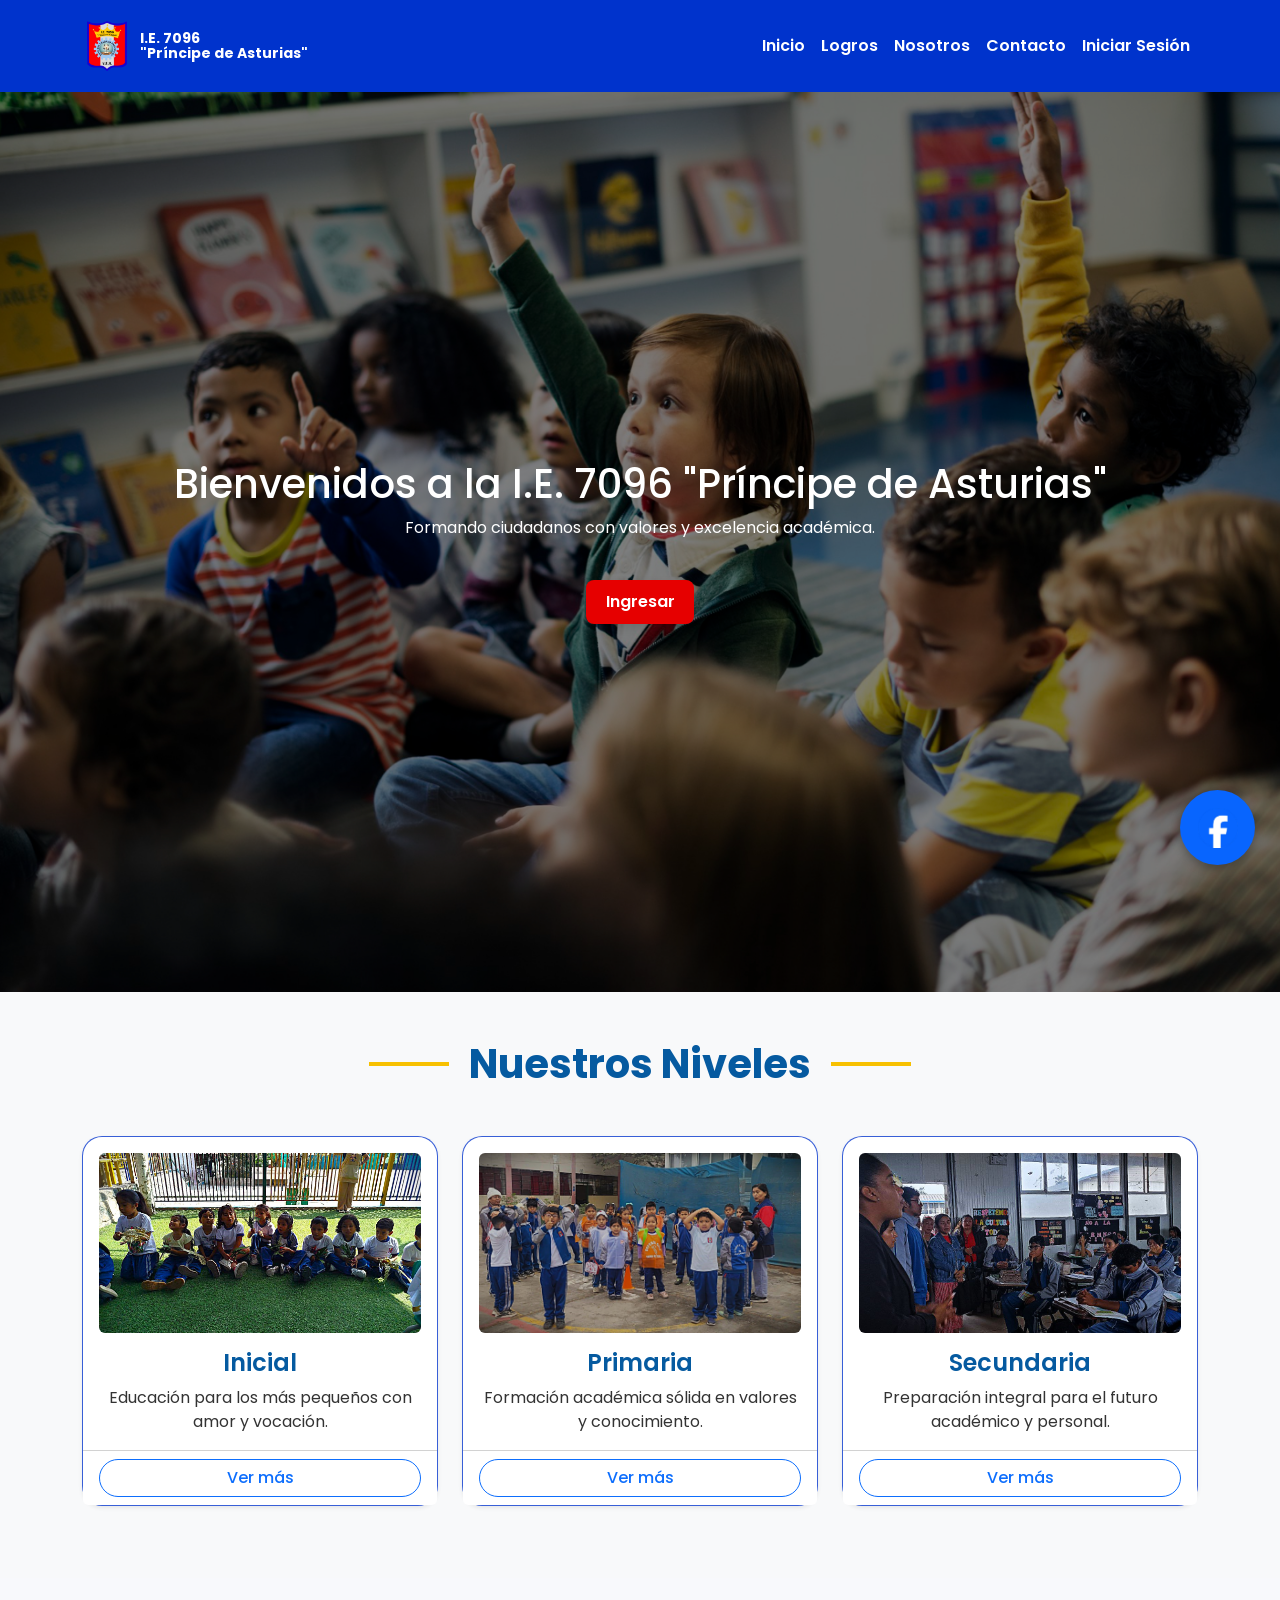
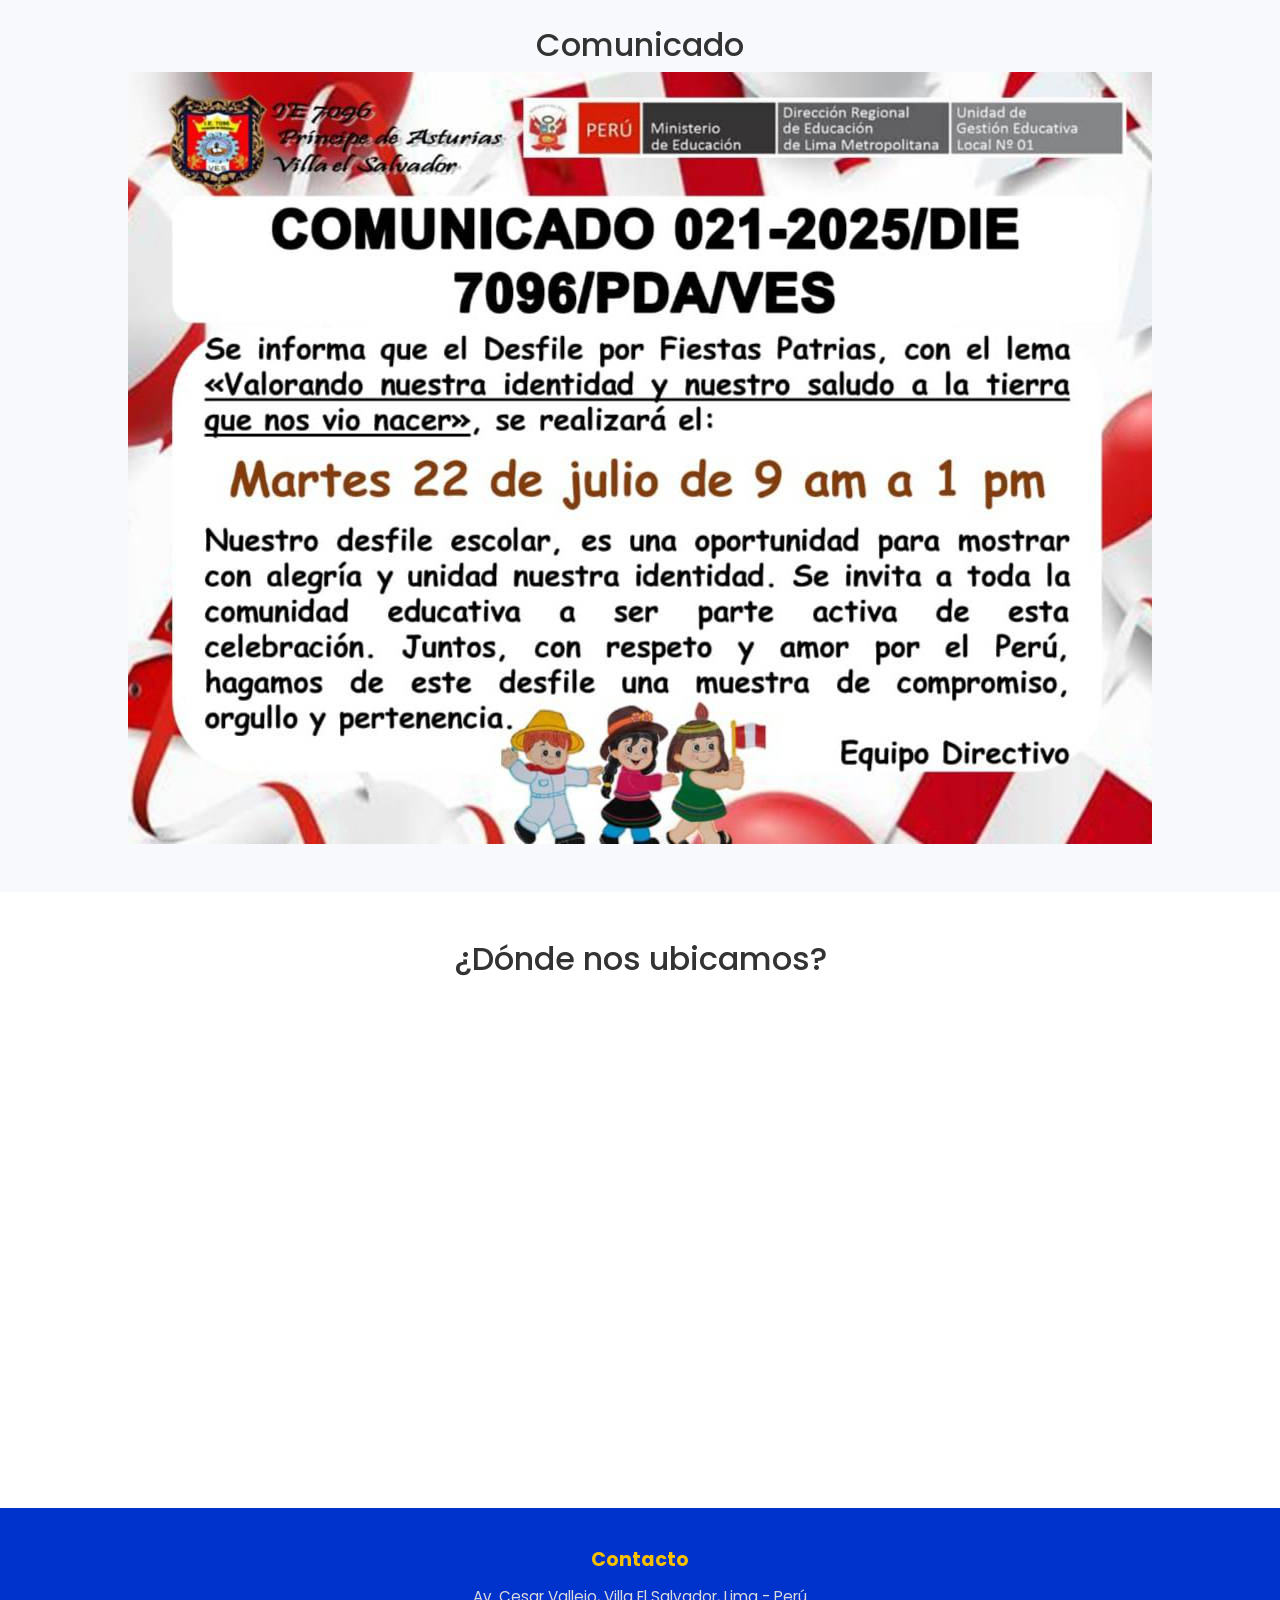
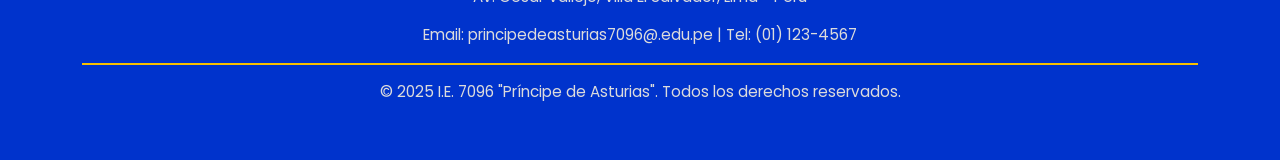
<file: index.html>
<!DOCTYPE html>
<html lang="en">
<head>
    <meta charset="UTF-8">
    <meta name="viewport" content="width=device-width, initial-scale=1.0">
    <title>P.D.A. 7096</title>
    <link rel="icon" href="recursos/logo.png" type="image/png">
    <link href="https://cdn.jsdelivr.net/npm/bootstrap@5.3.7/dist/css/bootstrap.min.css" rel="stylesheet" integrity="sha384-LN+7fdVzj6u52u30Kp6M/trliBMCMKTyK833zpbD+pXdCLuTusPj697FH4R/5mcr" crossorigin="anonymous">
    <link rel="stylesheet" href="css/style.css">
    <link rel="stylesheet" href="https://cdn.jsdelivr.net/npm/bootstrap-icons@1.10.5/font/bootstrap-icons.css">
    <link href="https://fonts.googleapis.com/css2?family=Poppins:wght@400;600&display=swap" rel="stylesheet">
    

</head>
<body>
    <nav class="navbar navbar-expand-lg navbar-custom">
            <div class="container">
                <!-- Logo -->
                <a class="navbar-brand d-flex align-items-center" href="#">
                <img src="recursos/logo.png" alt="Logo I.E. 7096" width="50" height="50" class="me-2">
                <span class="fw-bold">I.E. 7096<br>"Príncipe de Asturias"</span>
                </a>

                <!-- Botón responsive -->
                <button class="navbar-toggler" type="button" data-bs-toggle="collapse" data-bs-target="#menu">
                <span class="navbar-toggler-icon"></span>
                </button>

                <!-- Enlaces -->
                <div class="collapse navbar-collapse" id="menu">
                    <ul class="navbar-nav ms-auto mb-2 mb-lg-0">
                        <li class="nav-item"><a class="nav-link active" href="#">Inicio</a></li>
                        <li class="nav-item"><a class="nav-link" href="logros.html">Logros</a></li>
                        <li class="nav-item"><a class="nav-link" href="acerca.html">Nosotros</a></li>
                        <li class="nav-item"><a class="nav-link" href="contacto.html">Contacto</a></li>
                        <li class="nav-item"><a class="nav-link" href="login.html">Iniciar Sesión</a></li>
                    </ul>
                </div>
            </div>
    </nav>
    <section class="welcome-section-bg">
        <div class="container">
            <div class="welcome-container text-center py-5">
                <h1 class="welcome-title">Bienvenidos a la I.E. 7096 "Príncipe de Asturias"</h1>
                <p class="welcome-description">Formando ciudadanos con valores y excelencia académica.</p>
                <a href="login.html" class="btn btn-login mt-4">Ingresar</a>
            </div>
        </div>
    </section>
   <section class="niveles-section py-5 bg-light">
        <div class="container">
            <h2 class="text-center mb-5 niveles-title">Nuestros Niveles</h2>
            <div class="row justify-content-center">

            <!-- Nivel Inicial -->
            <div class="col-md-4 mb-4">
                <div class="card h-100 text-center shadow-sm">
                    <div class="card-body">
                        <img src="recursos/inicial.jpg" class="img-fluid rounded mb-3 nivel-img" alt="Nivel Inicial">
                        <h3 class="card-title">Inicial</h3>
                        <p class="card-text">Educación para los más pequeños con amor y vocación.</p>
                        </div>
                        <div class="card-footer bg-white">
                        <a href="niveles/inicial.html" class="btn btn-outline-primary">Ver más</a>
                    </div>
                </div>
            </div>

            <!-- Nivel Primaria -->
            <div class="col-md-4 mb-4">
                <div class="card h-100 text-center shadow-sm">
                    <div class="card-body">
                        <img src="recursos/primaria.jpg" class="img-fluid rounded mb-3 nivel-img" alt="Nivel Primaria">
                        <h3 class="card-title">Primaria</h3>
                        <p class="card-text">Formación académica sólida en valores y conocimiento.</p>
                        </div>
                        <div class="card-footer bg-white">
                        <a href="niveles/primaria.html" class="btn btn-outline-primary">Ver más</a>
                    </div>
                </div>
            </div>

            <!-- Nivel Secundaria -->
            <div class="col-md-4 mb-4">
                <div class="card h-100 text-center shadow-sm">
                    <div class="card-body">
                        <img src="recursos/secundaria.jpg" class="img-fluid rounded mb-3 nivel-img" alt="Nivel Secundaria">
                        <h3 class="card-title">Secundaria</h3>
                        <p class="card-text">Preparación integral para el futuro académico y personal.</p>
                        </div>
                        <div class="card-footer bg-white">
                        <a href="niveles/secundaria.html" class="btn btn-outline-primary">Ver más</a>
                    </div>
                </div>
            </div>

        </div>
    </section>



    <section class="comunicado-section py-5">
        <div class="container text-center">
            <h2 class="comunicado-title md-4">Comunicado</h2>
            <div class="comunicado-box mx-auto">
                <img src="recursos/comunicado.jpg" alt="comunicado importante" class="img-fluid comunicado-img">
            </div>
        </div>
    </section>

    
    <section class="ubicacion-section py-5 bg-white">
        <div class="container">
            <h2 class="text-center mb-4">¿Dónde nos ubicamos?</h2>
            <div class="map-responsive">
            <iframe 
                src="https://www.google.com/maps/embed?pb=!1m18!1m12!1m3!1d813.648394588876!2d-76.94938013161885!3d-12.21985337843781!2m3!1f0!2f0!3f0!3m2!1i1024!2i768!4f13.1!3m3!1m2!1s0x9105bbd915dbb57f%3A0x4731af04e907c093!2sInstituci%C3%B3n%20Educativa%207096%20Pr%C3%ADncipe%20de%20Asturias!5e1!3m2!1ses-419!2spe!4v1755727448982!5m2!1ses-419!2spe" 
                width="100%" 
                height="450" 
                style="border:0;" 
                allowfullscreen="" 
                loading="lazy" 
                referrerpolicy="no-referrer-when-downgrade">
            </iframe>
            </div>
        </div>
    </section>
    <footer class="footer-custom text-center">
        <div class="container">
            <h5>Contacto</h5>
            <p>Av. Cesar Vallejo, Villa El Salvador, Lima - Perú</p>
            <p>Email: principedeasturias7096@.edu.pe | Tel: (01) 123-4567</p>
            <div class="footer-divider"></div>
            <p>&copy; 2025 I.E. 7096 "Príncipe de Asturias". Todos los derechos reservados.</p>
        </div>
    </footer>

    <!-- Botón flotante de Facebook -->
    <a href="https://www.facebook.com/share/1CKkhkNBtL/" class="facebook-float" target="_blank" aria-label="Facebook">
        <img src="recursos/facebook1.png" alt="Facebook" />
    </a>
    <script src="https://cdn.jsdelivr.net/npm/bootstrap@5.3.7/dist/js/bootstrap.bundle.min.js" integrity="sha384-H4uW0QoR5m2jXqPq5l4P0xTz8u7j6Uf2h5w3v1c6g57L6X1Z1g58V4E5m2p1W9" crossorigin="anonymous"></script>
</body>
</html>
</file>
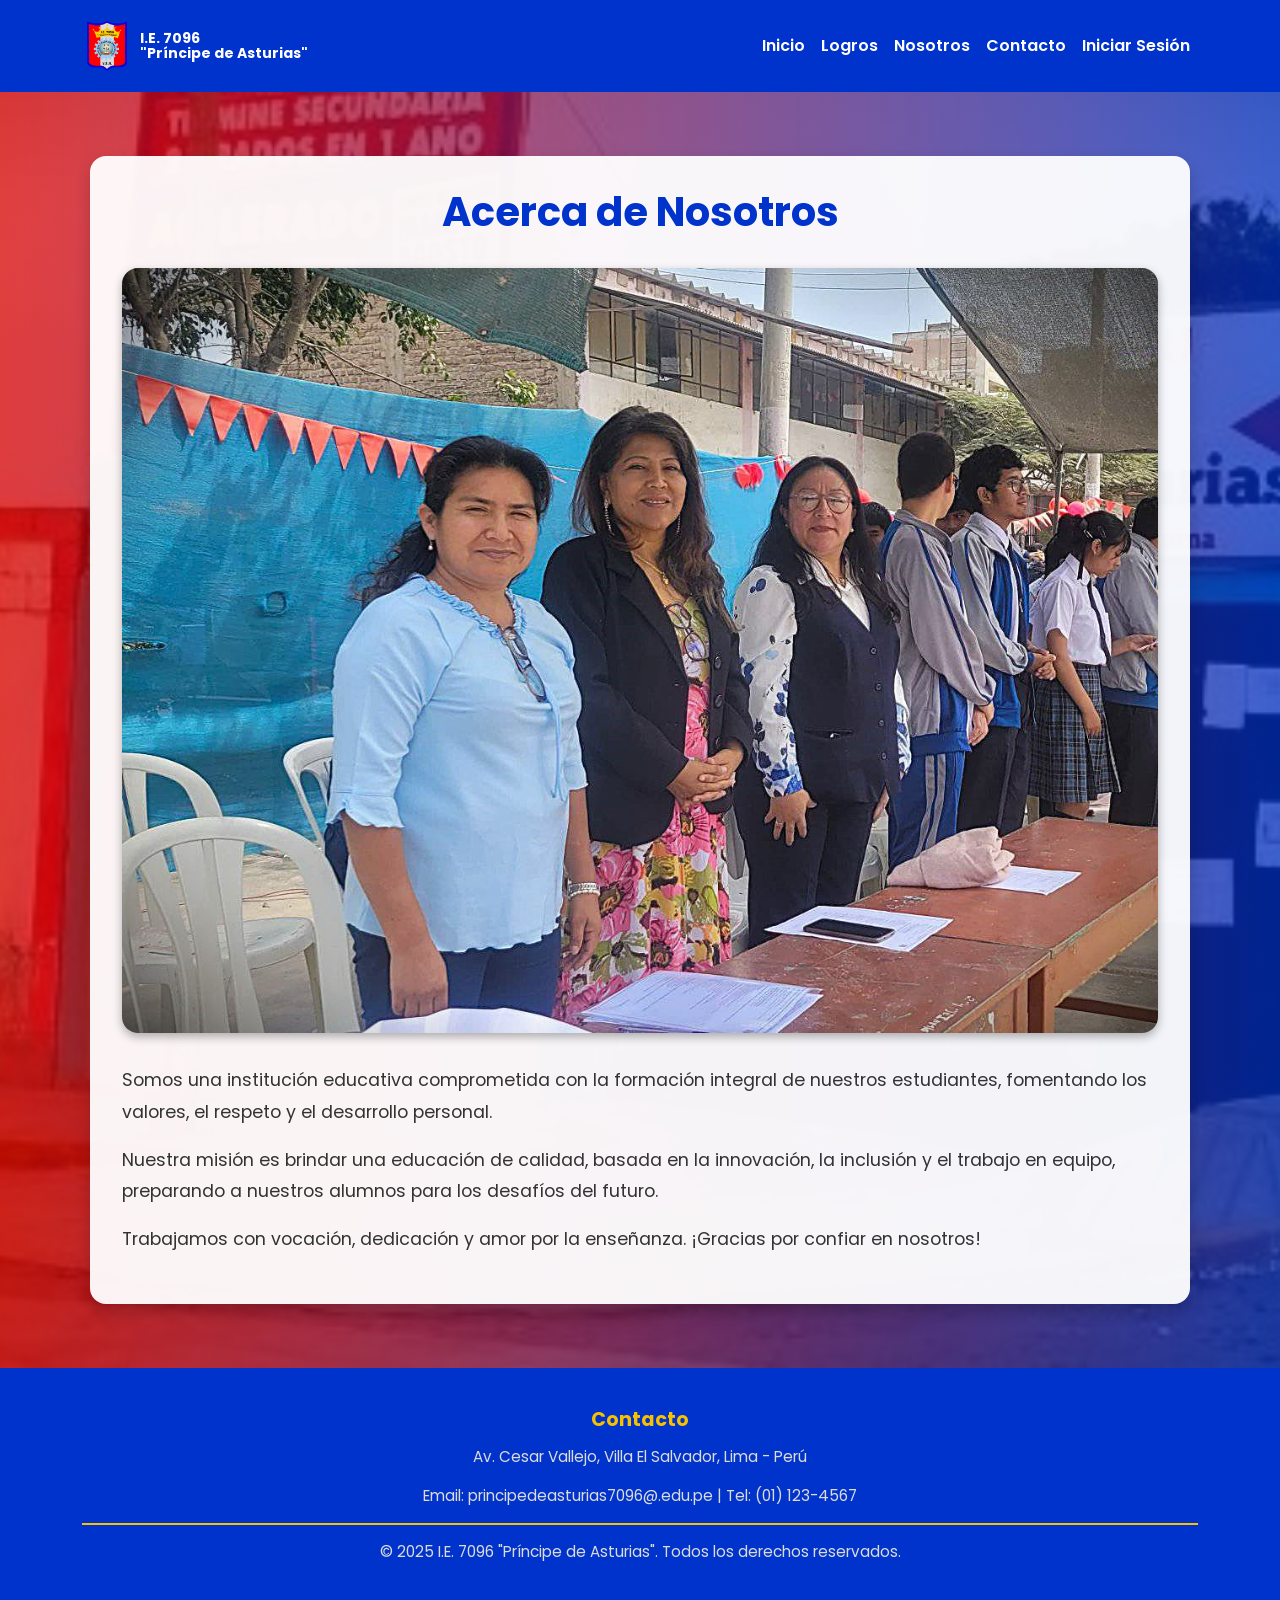
<file: acerca.html>
<!DOCTYPE html>
<html lang="en">
<head>
    <meta charset="UTF-8">
    <meta name="viewport" content="width=device-width, initial-scale=1.0">
    <title>Acerca De Nosotros</title>
    <link rel="icon" href="recursos/logo.png" type="image/png">
    <link href="https://cdn.jsdelivr.net/npm/bootstrap@5.3.7/dist/css/bootstrap.min.css" rel="stylesheet" integrity="sha384-LN+7fdVzj6u52u30Kp6M/trliBMCMKTyK833zpbD+pXdCLuTusPj697FH4R/5mcr" crossorigin="anonymous">
    <link rel="stylesheet" href="css/style.css">
    <link rel="stylesheet" href="css/acerca.css">
</head>
<body>

    <nav class="navbar navbar-expand-lg navbar-custom">
        <div class="container">
            <!-- Logo -->
            <a class="navbar-brand d-flex align-items-center" href="#">
            <img src="recursos/logo.png" alt="Logo I.E. 7096" width="50" height="50" class="me-2">
            <span class="fw-bold">I.E. 7096<br>"Príncipe de Asturias"</span>
            </a>

            <!-- Botón responsive -->
            <button class="navbar-toggler" type="button" data-bs-toggle="collapse" data-bs-target="#menu">
            <span class="navbar-toggler-icon"></span>
            </button>

            <!-- Enlaces -->
            <div class="collapse navbar-collapse" id="menu">
                <ul class="navbar-nav ms-auto mb-2 mb-lg-0">
                    <li class="nav-item"><a class="nav-link active" href="index.html">Inicio</a></li>
                    <li class="nav-item"><a class="nav-link" href="logros.html">Logros</a></li>
                    <li class="nav-item"><a class="nav-link" href="acerca.html">Nosotros</a></li>
                    <li class="nav-item"><a class="nav-link" href="contacto.html">Contacto</a></li>
                    <li class="nav-item"><a class="nav-link" href="login.html">Iniciar Sesión</a></li>
                </ul>
            </div>
        </div>
    </nav>


    <!-- Sección Acerca de Nosotros -->
    <section class="about-section">
        <div class="about-container">
            <h2 class="about-title">Acerca de Nosotros</h2>
            <div class="about-content">
                <img src="recursos/nosotros.jpg" alt="Nuestro equipo" class="about-image">
                <div class="about-text">
                    <p>Somos una institución educativa comprometida con la formación integral de nuestros estudiantes, fomentando los valores, el respeto y el desarrollo personal.</p>
                    <p>Nuestra misión es brindar una educación de calidad, basada en la innovación, la inclusión y el trabajo en equipo, preparando a nuestros alumnos para los desafíos del futuro.</p>
                    <p>Trabajamos con vocación, dedicación y amor por la enseñanza. ¡Gracias por confiar en nosotros!</p>
                </div>
            </div>
        </div>
    </section>
    <footer class="footer-custom text-center">
        <div class="container">
            <h5>Contacto</h5>
            <p>Av. Cesar Vallejo, Villa El Salvador, Lima - Perú</p>
            <p>Email: principedeasturias7096@.edu.pe | Tel: (01) 123-4567</p>
            <div class="footer-divider"></div>
            <p>&copy; 2025 I.E. 7096 "Príncipe de Asturias". Todos los derechos reservados.</p>
        </div>
    </footer>
</body>
</html>
</file>
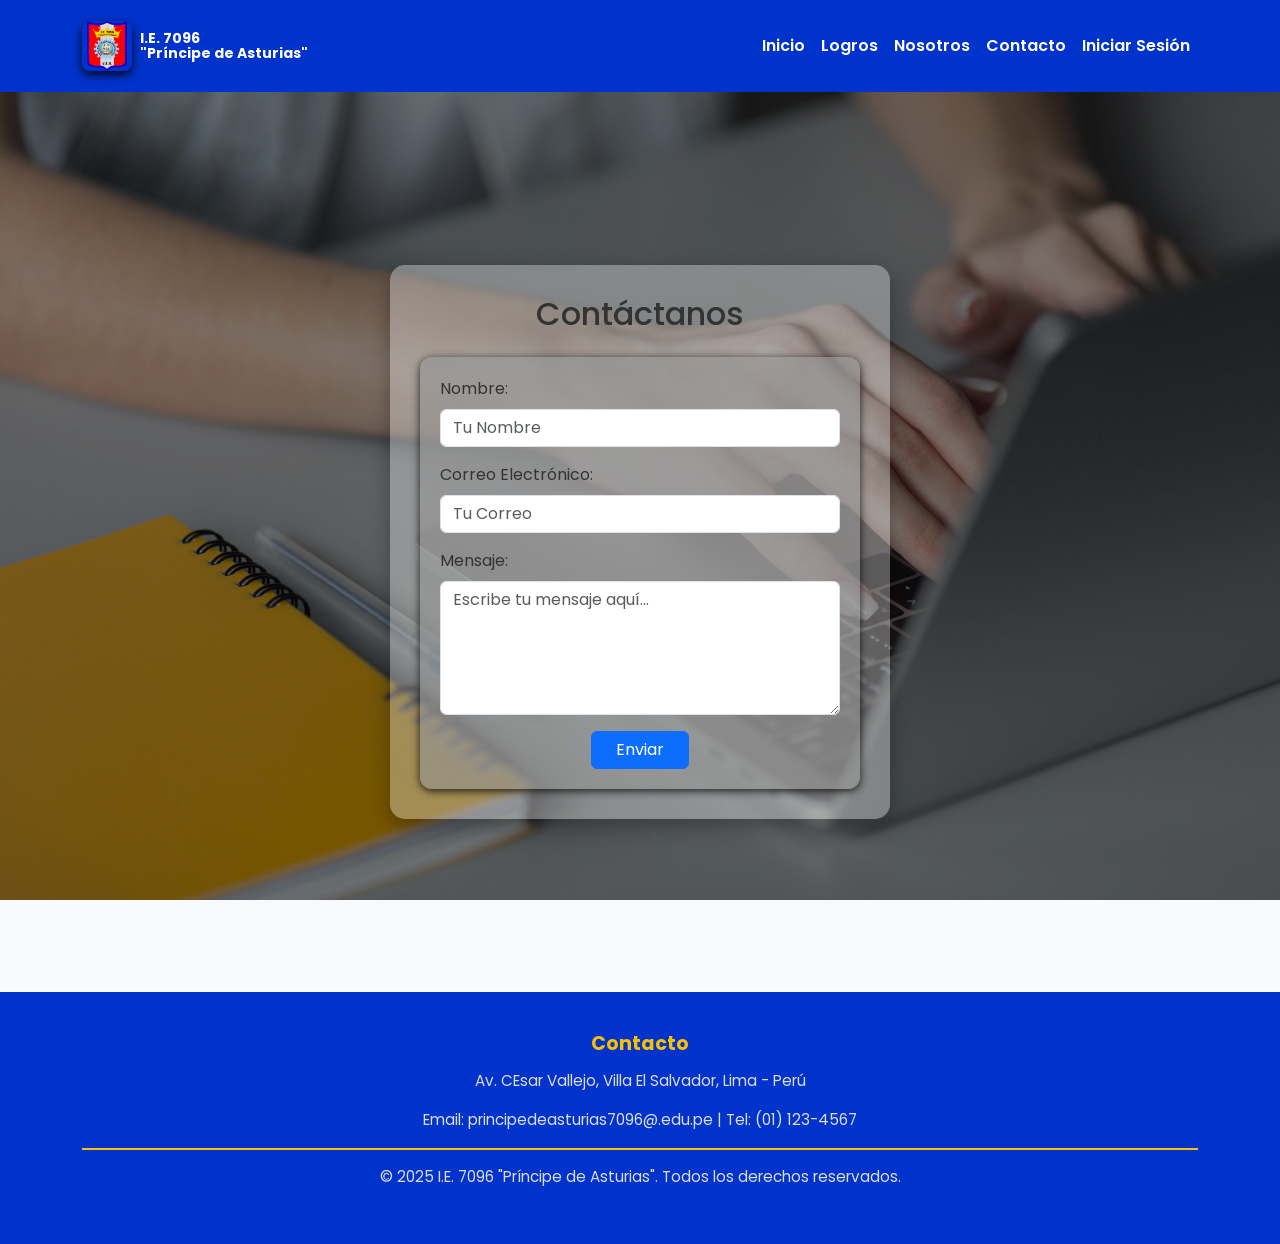
<file: contacto.html>
<!DOCTYPE html>
<html lang="es">
<head>
    <meta charset="UTF-8">
    <meta name="viewport" content="width=device-width, initial-scale=1.0">
    <title>Contacto</title>
    <link rel="icon" href="recursos/logo.png" type="image/png">
    <link href="https://cdn.jsdelivr.net/npm/bootstrap@5.3.7/dist/css/bootstrap.min.css" rel="stylesheet">
    <link rel="stylesheet" href="css/style.css"> <!-- Asegúrate que este archivo tenga tus estilos de navbar -->
    <link rel="stylesheet" href="css/contacto.css"> <!-- Estilos específicos de esta página -->
</head>
<body>

    <!-- NAVBAR -->
    <nav class="navbar navbar-expand-lg navbar-custom">
        <div class="container">
            <!-- Logo -->
            <a class="navbar-brand d-flex align-items-center" href="#">
                <img src="recursos/logo.png" alt="Logo I.E. 7096" width="50" height="50" class="me-2">
                <span class="fw-bold text-white">I.E. 7096<br>"Príncipe de Asturias"</span>
            </a>

            <!-- Botón responsive -->
            <button class="navbar-toggler" type="button" data-bs-toggle="collapse" data-bs-target="#menu">
                <span class="navbar-toggler-icon"></span>
            </button>

            <!-- Enlaces -->
            <div class="collapse navbar-collapse" id="menu">
                <ul class="navbar-nav ms-auto mb-2 mb-lg-0">
                    <li class="nav-item"><a class="nav-link text-white" href="index.html">Inicio</a></li>
                    <li class="nav-item"><a class="nav-link text-white" href="logros.html">Logros</a></li>
                    <li class="nav-item"><a class="nav-link text-white" href="acerca.html">Nosotros</a></li>
                    <li class="nav-item"><a class="nav-link text-white active" href="contacto.html">Contacto</a></li>
                    <li class="nav-item"><a class="nav-link text-white" href="login.html">Iniciar Sesión</a></li>
                </ul>
            </div>
        </div>
    </nav>

    <!-- FORMULARIO DE CONTACTO -->

  <!-- Fondo con imagen -->
    <div class="background-image"></div>

    <!-- Formulario centrado encima -->
    <div class="form-overlay">
        <div class="form-container">
        <h2 class="text-center mb-4">Contáctanos</h2>
        <form>
            <div class="mb-3">
            <label for="name" class="form-label">Nombre:</label>
            <input type="text" id="name" name="name" class="form-control" placeholder="Tu Nombre" required>
            </div>
            <div class="mb-3">
            <label for="email" class="form-label">Correo Electrónico:</label>
            <input type="email" id="email" name="email" class="form-control" placeholder="Tu Correo" required>
            </div>
            <div class="mb-3">
            <label for="message" class="form-label">Mensaje:</label>
            <textarea id="message" name="message" class="form-control" rows="5" placeholder="Escribe tu mensaje aquí..." required></textarea>
            </div>
            <div class="text-center">
            <button type="submit" class="btn btn-primary px-4">Enviar</button>
            </div>
        </form>
        </div>
    </div>
    <footer class="footer-custom text-center">
        <div class="container">
            <h5>Contacto</h5>
            <p>Av. CEsar Vallejo, Villa El Salvador, Lima - Perú</p>
            <p>Email: principedeasturias7096@.edu.pe | Tel: (01) 123-4567</p>
            <div class="footer-divider"></div>
            <p>&copy; 2025 I.E. 7096 "Príncipe de Asturias". Todos los derechos reservados.</p>
        </div>
    </footer>





    <!-- BOOTSTRAP JS -->
    <script src="https://cdn.jsdelivr.net/npm/bootstrap@5.3.7/dist/js/bootstrap.bundle.min.js"></script>
</body>
</html>
</file>
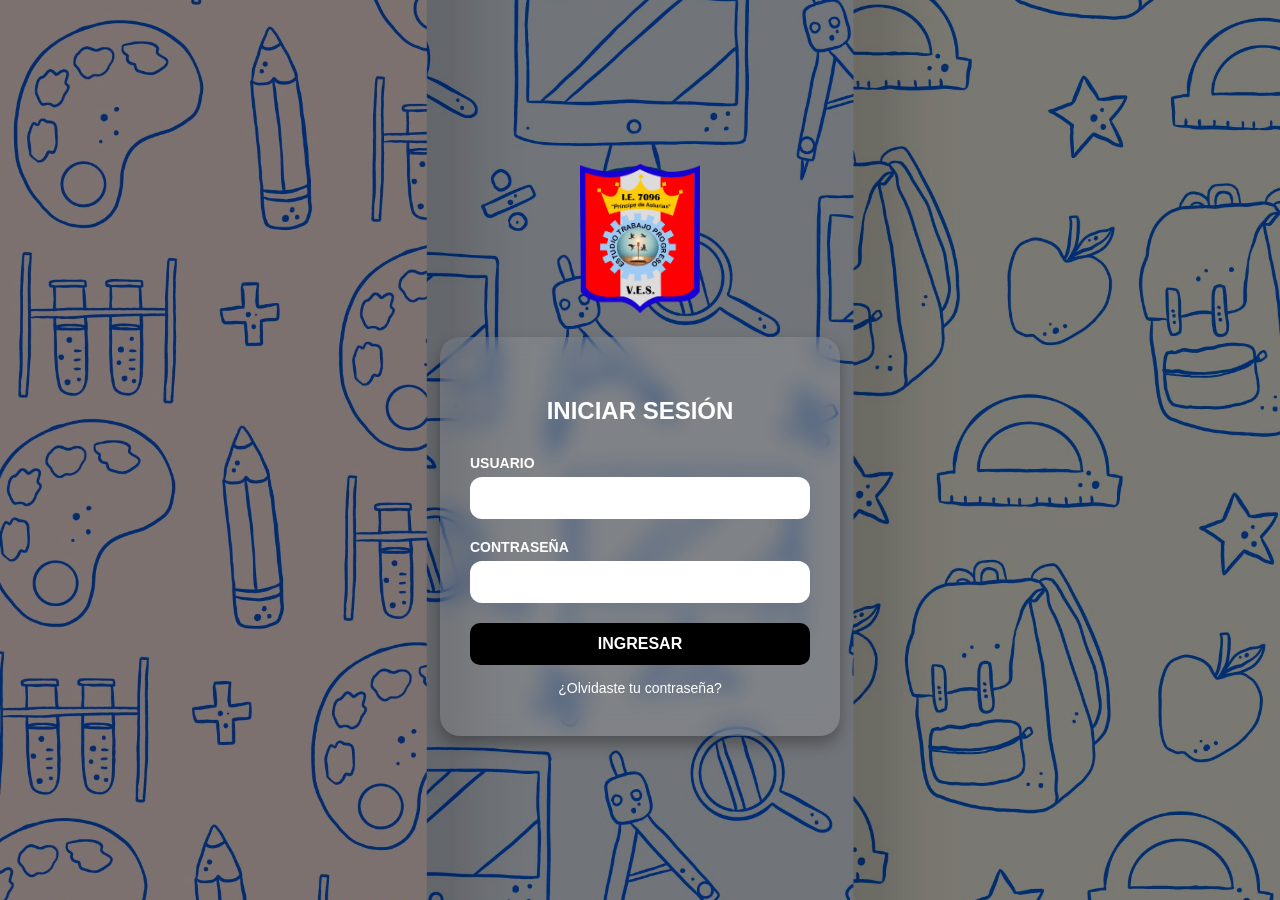
<file: login.html>
<!DOCTYPE html>
<html lang="es">
<head>
  <meta charset="UTF-8" />
  <title>Iniciar Sesión</title>
  <style>
    /* Fondo con imagen */
    body {
      margin: 0;
      padding: 0;
      font-family: Arial, sans-serif;
      background: url("recursos/0035.jpg") no-repeat center center fixed;
      background-size: cover;
    }

    /* Fondo oscuro semitransparente para mejorar lectura */
    .container {
      display: flex;
      flex-direction: column;
      align-items: center;
      justify-content: center;
      min-height: 100vh;
      background-color: rgba(0, 0, 0, 0.5); /* Oscurece el fondo ligeramente */
    }

    /* Logo */
    .logo img {
      width: 120px;
      margin-bottom: 20px;
    }

    /* Caja del login semitransparente */
    .login-box {
      background: rgba(255, 255, 255, 0.1); /* Blanco muy tenue */
      backdrop-filter: blur(10px); /* Efecto glass */
      padding: 40px 30px;
      border-radius: 20px;
      box-shadow: 0 8px 16px rgba(0, 0, 0, 0.3);
      width: 100%;
      max-width: 400px;
      box-sizing: border-box;
      text-align: center;
    }

    .login-box h2 {
      margin-bottom: 30px;
      color: #ffffff;
      font-size: 24px;
      font-weight: bold;
    }

    .input-group {
      margin-bottom: 20px;
      text-align: left;
    }

    .input-group label {
      display: block;
      font-weight: bold;
      margin-bottom: 6px;
      color: white;
      font-size: 14px;
    }

    .input-group input {
      width: 100%;
      padding: 12px 15px;
      border: none;
      border-radius: 12px;
      background-color: white;
      font-size: 16px;
      box-sizing: border-box;
      outline: none;
      transition: box-shadow 0.3s ease;
    }

    .input-group input:focus {
      box-shadow: 0 0 0 3px rgba(255, 255, 255, 0.4);
    }

    .btn_login {
      width: 100%;
      padding: 12px;
      background-color: black;
      color: white;
      border: none;
      border-radius: 10px;
      font-size: 16px;
      cursor: pointer;
      transition: background-color 0.3s ease;
      font-weight: bold;
    }

    .btn_login:hover {
      background-color: #333;
    }

    .forgot-password {
      display: block;
      margin-top: 15px;
      color: white;
      text-decoration: none;
      font-size: 14px;
      transition: color 0.3s ease;
    }

    .forgot-password:hover {
      color: #ddd;
    }
  </style>
</head>
<body>
  <div class="container">
    <div class="logo">
      <img src="recursos/logo.png" alt="logo" />
    </div>
    <div class="login-box">
      <h2>INICIAR SESIÓN</h2>
      <form>
        <div class="input-group">
          <label for="username">USUARIO</label>
          <input type="text" id="username" name="username" placeholder="" />
        </div>
        <div class="input-group">
          <label for="password">CONTRASEÑA</label>
          <input type="password" name="password" id="password" placeholder="" />
        </div>
        <button type="submit" class="btn_login">INGRESAR</button>
      </form>
      <a href="#" class="forgot-password">¿Olvidaste tu contraseña?</a>
    </div>
  </div>
</body>
</html>
</file>
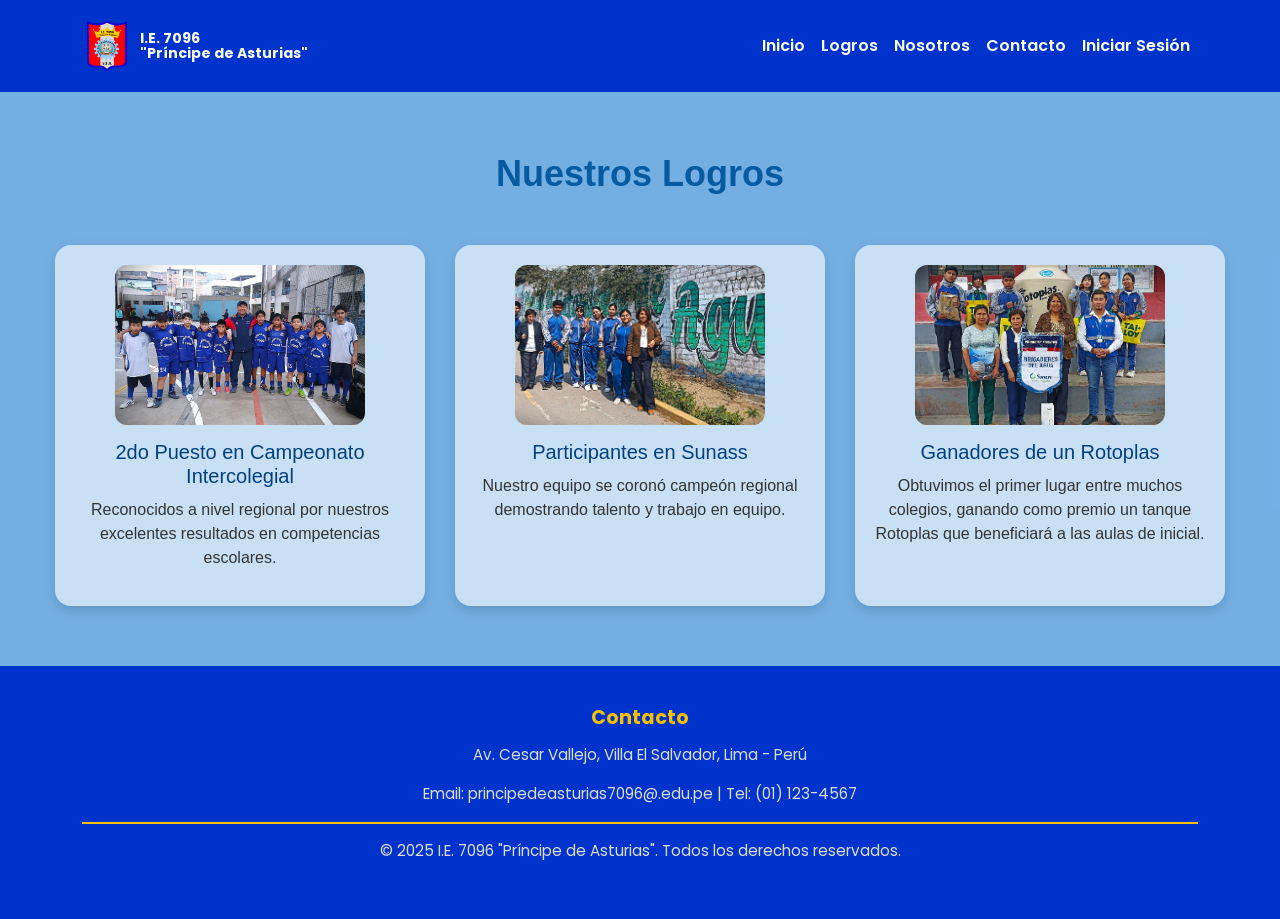
<file: logros.html>
<!DOCTYPE html>
<html lang="en">
<head>
    <meta charset="UTF-8">
    <meta name="viewport" content="width=device-width, initial-scale=1.0">
    <title>logros</title>
    <link rel="stylesheet" href="recursos/logo.png">
    <link href="https://cdn.jsdelivr.net/npm/bootstrap@5.3.7/dist/css/bootstrap.min.css" rel="stylesheet" integrity="sha384-LN+7fdVzj6u52u30Kp6M/trliBMCMKTyK833zpbD+pXdCLuTusPj697FH4R/5mcr" crossorigin="anonymous">
    <link rel="stylesheet" href="css/style.css">
    <link rel="stylesheet" href="css/logros.css">
</head>
<body>
    <nav class="navbar navbar-expand-lg navbar-custom">
        <div class="container">
            <!-- Logo -->
            <a class="navbar-brand d-flex align-items-center" href="#">
            <img src="recursos/logo.png" alt="Logo I.E. 7096" width="50" height="50" class="me-2">
            <span class="fw-bold">I.E. 7096<br>"Príncipe de Asturias"</span>
            </a>

            <!-- Botón responsive -->
            <button class="navbar-toggler" type="button" data-bs-toggle="collapse" data-bs-target="#menu">
            <span class="navbar-toggler-icon"></span>
            </button>

            <!-- Enlaces -->
            <div class="collapse navbar-collapse" id="menu">
                <ul class="navbar-nav ms-auto mb-2 mb-lg-0">
                    <li class="nav-item"><a class="nav-link active" href="index.html">Inicio</a></li>
                    <li class="nav-item"><a class="nav-link" href="logros.html">Logros</a></li>
                    <li class="nav-item"><a class="nav-link" href="acerca.html">Nosotros</a></li>
                    <li class="nav-item"><a class="nav-link" href="contacto.html">Contacto</a></li>
                    <li class="nav-item"><a class="nav-link" href="login.html">Iniciar Sesión</a></li>
                </ul>
            </div>
        </div>
    </nav>
    
    <section class="achievements-section">
    <div class="achievements-container">
        <h2 class="achievements-title">Nuestros Logros</h2>
        <div class="achievements-grid">
            <div class="achievement-card">
                <img src="recursos/2226.jpg" alt="Logro académico">
                <h3>2do Puesto en Campeonato Intercolegial</h3>
                <p>Reconocidos a nivel regional por nuestros excelentes resultados en competencias escolares.</p>
            </div>
            <div class="achievement-card">
                <img src="recursos/2225.jpg" alt="Logro deportivo">
                <h3>Participantes en Sunass</h3>
                <p>Nuestro equipo se coronó campeón regional demostrando talento y trabajo en equipo.</p>
            </div>
            <div class="achievement-card">
                <img src="recursos/2224.jpg" alt="Logro cultural">
                <h3>Ganadores de un Rotoplas</h3>
                <p>Obtuvimos el primer lugar entre muchos colegios, ganando como premio un tanque Rotoplas que beneficiará a las aulas de inicial.</p>
            </div>
        </div>
    </div>
</section>
    <footer class="footer-custom text-center">
        <div class="container">
            <h5>Contacto</h5>
            <p>Av. Cesar Vallejo, Villa El Salvador, Lima - Perú</p>
            <p>Email: principedeasturias7096@.edu.pe | Tel: (01) 123-4567</p>
            <div class="footer-divider"></div>
            <p>&copy; 2025 I.E. 7096 "Príncipe de Asturias". Todos los derechos reservados.</p>
        </div>
    </footer>
</body>
</html>
</file>
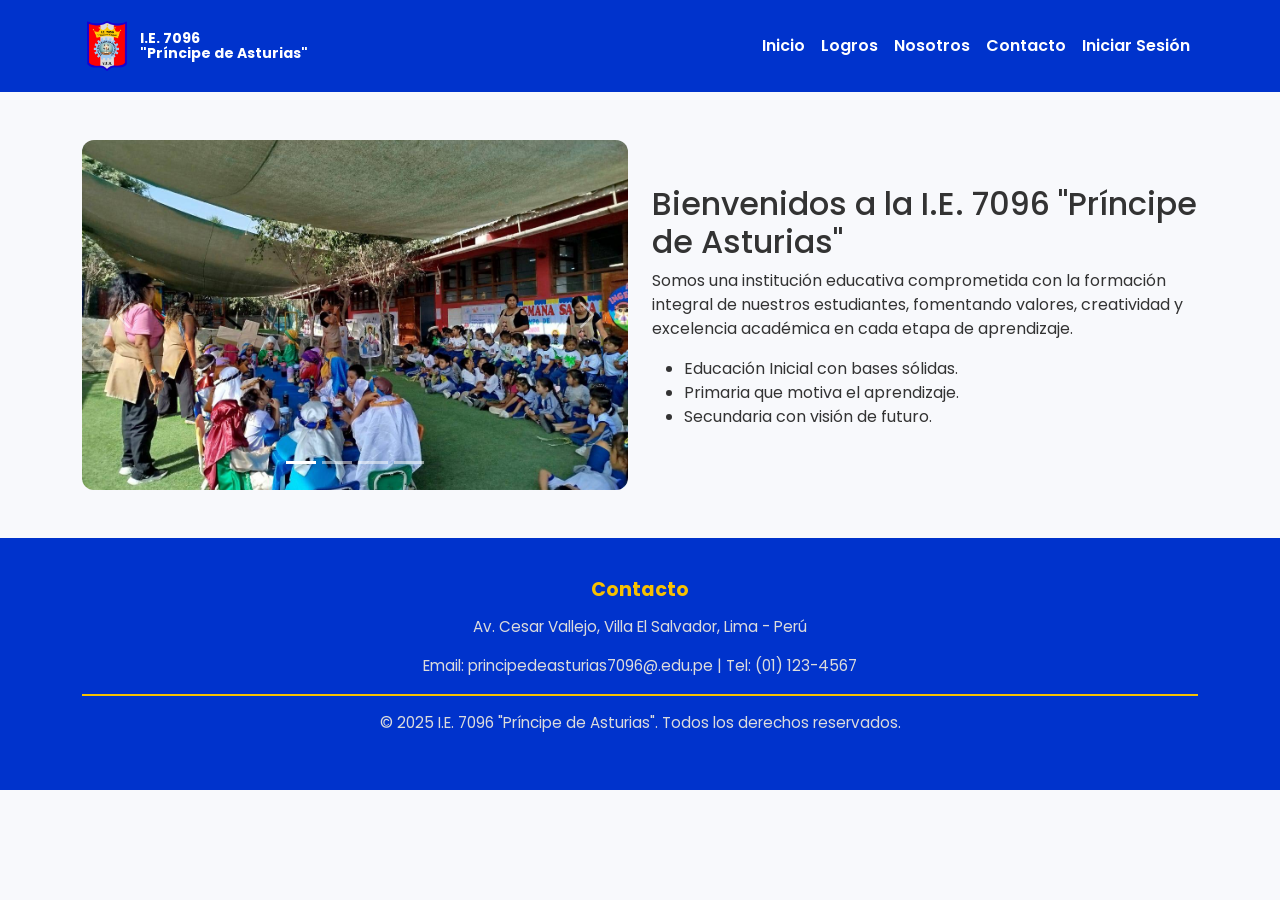
<file: niveles/inicial.html>
<!DOCTYPE html>
<html lang="en">
<head>
    <meta charset="UTF-8">
    <meta name="viewport" content="width=device-width, initial-scale=1.0">
    <title>Inicial</title>
    <link rel="icon" href="../recursos/logo.png" type="image/png">
    <link href="https://cdn.jsdelivr.net/npm/bootstrap@5.3.7/dist/css/bootstrap.min.css" rel="stylesheet" integrity="sha384-LN+7fdVzj6u52u30Kp6M/trliBMCMKTyK833zpbD+pXdCLuTusPj697FH4R/5mcr" crossorigin="anonymous">
    <link rel="stylesheet" href="../css/style.css">
    <link rel="stylesheet" href="../css/niveles.css">
    <link rel="stylesheet" href="../recursos/logo.png">
</head>
<body>
     <nav class="navbar navbar-expand-lg navbar-custom">
        <div class="container">
            <!-- Logo -->
            <a class="navbar-brand d-flex align-items-center" href="#">
            <img src="../recursos/logo.png" alt="Logo I.E. 7096" width="50" height="50" class="me-2">
            <span class="fw-bold">I.E. 7096<br>"Príncipe de Asturias"</span>
            </a>

            <!-- Botón responsive -->
            <button class="navbar-toggler" type="button" data-bs-toggle="collapse" data-bs-target="#menu">
            <span class="navbar-toggler-icon"></span>
            </button>

            <!-- Enlaces -->
            <div class="collapse navbar-collapse" id="menu">
                <ul class="navbar-nav ms-auto mb-2 mb-lg-0">
                    <li class="nav-item"><a class="nav-link active" href="../index.html">Inicio</a></li>
                    <li class="nav-item"><a class="nav-link" href="../logros.html">Logros</a></li>
                    <li class="nav-item"><a class="nav-link" href="../acerca.html">Nosotros</a></li>
                    <li class="nav-item"><a class="nav-link" href="../contacto.html">Contacto</a></li>
                    <li class="nav-item"><a class="nav-link" href="../login.html">Iniciar Sesión</a></li>
                </ul>
            </div>
        </div>
    </nav>
    <section class="container my-5">
        <div class="row align-items-center">
            
            <!-- Carrusel a la izquierda -->
            <div class="col-md-6">
            <div id="carouselExample" class="carousel slide" data-bs-ride="carousel" data-bs-interval="3000">

                <!-- Indicadores -->
                <div class="carousel-indicators">
                <button type="button" data-bs-target="#carouselExample" data-bs-slide-to="0" class="active"></button>
                <button type="button" data-bs-target="#carouselExample" data-bs-slide-to="1"></button>
                <button type="button" data-bs-target="#carouselExample" data-bs-slide-to="2"></button>
                <button type="button" data-bs-target="#carouselExample" data-bs-slide-to="3"></button>
                </div>

                <!-- Slides -->
                <div class="carousel-inner">
                <div class="carousel-item active">
                    <img src="../recursos/0020.jpg" class="d-block w-100 carousel-img" alt="Imagen 1">
                </div>
                <div class="carousel-item">
                    <img src="../recursos/0021.jpg" class="d-block w-100 carousel-img" alt="Imagen 2">
                </div>
                <div class="carousel-item">
                    <img src="../recursos/0022.jpg" class="d-block w-100 carousel-img" alt="Imagen 3">
                </div>
                <div class="carousel-item">
                    <img src="../recursos/inicial.jpg" class="d-block w-100 carousel-img" alt="Imagen 4">
                </div>
                </div>

                <!-- Controles -->
                <button class="carousel-control-prev" type="button" data-bs-target="#carouselExample" data-bs-slide="prev">
                <span class="carousel-control-prev-icon"></span>
                </button>
                <button class="carousel-control-next" type="button" data-bs-target="#carouselExample" data-bs-slide="next">
                <span class="carousel-control-next-icon"></span>
                </button>
            </div>
            </div>

            <!-- Texto fijo a la derecha -->
            <div class="col-md-6 d-flex flex-column justify-content-center">
            <h2>Bienvenidos a la I.E. 7096 "Príncipe de Asturias"</h2>
            <p>
                Somos una institución educativa comprometida con la formación integral de nuestros estudiantes,
                fomentando valores, creatividad y excelencia académica en cada etapa de aprendizaje.
            </p>
            <ul>
                <li>Educación Inicial con bases sólidas.</li>
                <li>Primaria que motiva el aprendizaje.</li>
                <li>Secundaria con visión de futuro.</li>
            </ul>
            </div>
        </div>
    </section>
    <footer class="footer-custom text-center">
        <div class="container">
            <h5>Contacto</h5>
            <p>Av. Cesar Vallejo, Villa El Salvador, Lima - Perú</p>
            <p>Email: principedeasturias7096@.edu.pe | Tel: (01) 123-4567</p>
            <div class="footer-divider"></div>
            <p>&copy; 2025 I.E. 7096 "Príncipe de Asturias". Todos los derechos reservados.</p>
        </div>
    </footer>
        <script src="https://cdn.jsdelivr.net/npm/bootstrap@5.3.3/dist/js/bootstrap.bundle.min.js"></script>
        <script src="../js/carusel.js"></script>
</body>
</html>
</file>
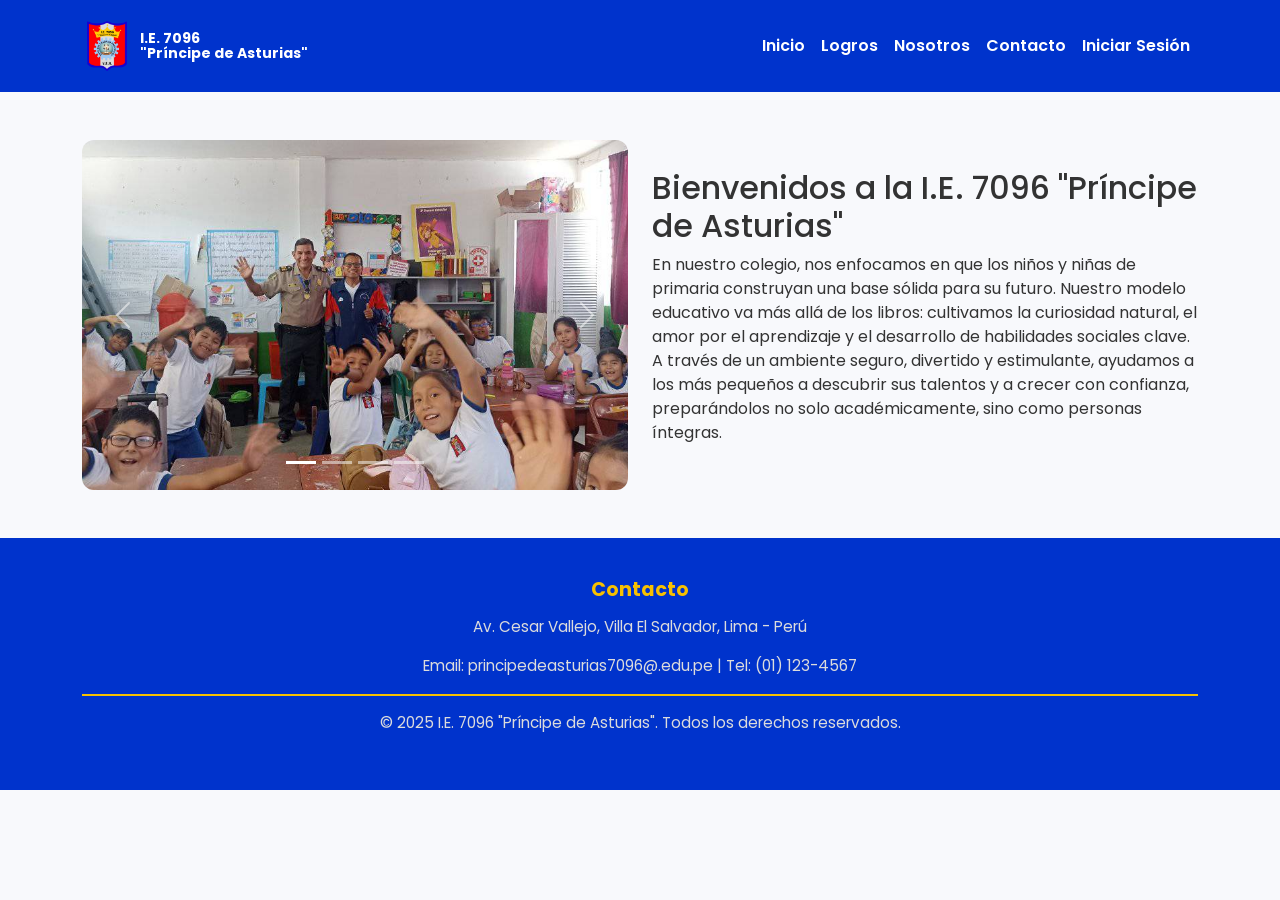
<file: niveles/primaria.html>
<!DOCTYPE html>
<html lang="en">
<head>
    <meta charset="UTF-8">
    <meta name="viewport" content="width=device-width, initial-scale=1.0">
    <title>Primaria</title>
    <link href="https://cdn.jsdelivr.net/npm/bootstrap@5.3.7/dist/css/bootstrap.min.css" rel="stylesheet" integrity="sha384-LN+7fdVzj6u52u30Kp6M/trliBMCMKTyK833zpbD+pXdCLuTusPj697FH4R/5mcr" crossorigin="anonymous">
    <link rel="stylesheet" href="../css/style.css">
    <link rel="stylesheet" href="../css/niveles.css">
    <link rel="icon" href="../recursos/logo.png" type="image/png">
</head>
<body>
   <nav class="navbar navbar-expand-lg navbar-custom">
        <div class="container">
            <!-- Logo -->
            <a class="navbar-brand d-flex align-items-center" href="#">
            <img src="../recursos/logo.png" alt="Logo I.E. 7096" width="50" height="50" class="me-2">
            <span class="fw-bold">I.E. 7096<br>"Príncipe de Asturias"</span>
            </a>

            <!-- Botón responsive -->
            <button class="navbar-toggler" type="button" data-bs-toggle="collapse" data-bs-target="#menu">
            <span class="navbar-toggler-icon"></span>
            </button>

            <!-- Enlaces -->
            <div class="collapse navbar-collapse" id="menu">
                <ul class="navbar-nav ms-auto mb-2 mb-lg-0">
                    <li class="nav-item"><a class="nav-link active" href="../index.html">Inicio</a></li>
                    <li class="nav-item"><a class="nav-link" href="../logros.html">Logros</a></li>
                    <li class="nav-item"><a class="nav-link" href="../acerca.html">Nosotros</a></li>
                    <li class="nav-item"><a class="nav-link" href="../contacto.html">Contacto</a></li>
                    <li class="nav-item"><a class="nav-link" href="../login.html">Iniciar Sesión</a></li>
                </ul>
            </div>
        </div>
    </nav>
    <section class="carousel-text-section container my-5">
        <div class="row align-items-center">
            
            <!-- Carrusel (lado izquierdo) -->
            <div class="col-md-6">
                <div id="carouselExample1" class="carousel slide" data-bs-ride="carousel" data-bs-interval="3000">
                    
                    <!-- Indicadores -->
                    <div class="carousel-indicators">
                        <button type="button" data-bs-target="#carouselExample1" data-bs-slide-to="0" class="active"></button>
                        <button type="button" data-bs-target="#carouselExample1" data-bs-slide-to="1"></button>
                        <button type="button" data-bs-target="#carouselExample1" data-bs-slide-to="2"></button>
                        <button type="button" data-bs-target="#carouselExample1" data-bs-slide-to="3"></button>
                    </div>

                    <!-- Slides -->
                    <div class="carousel-inner">
                        <div class="carousel-item active">
                            <img src="../recursos/0030.jpg" class="d-block w-100 carousel-img" alt="Imagen 1">
                        </div>
                        <div class="carousel-item">
                            <img src="../recursos/0031.jpg" class="d-block w-100 carousel-img" alt="Imagen 2">
                        </div>
                        <div class="carousel-item">
                            <img src="../recursos/0032.jpg" class="d-block w-100 carousel-img" alt="Imagen 3">
                        </div>
                        <div class="carousel-item">
                            <img src="../recursos/primaria.jpg" class="d-block w-100 carousel-img" alt="Imagen 4">
                        </div>
                    </div>

                    <!-- Controles -->
                    <button class="carousel-control-prev" type="button" data-bs-target="#carouselExample1" data-bs-slide="prev">
                        <span class="carousel-control-prev-icon"></span>
                    </button>
                    <button class="carousel-control-next" type="button" data-bs-target="#carouselExample1" data-bs-slide="next">
                        <span class="carousel-control-next-icon"></span>
                    </button>
                </div>
            </div>

            <!-- Texto (lado derecho) -->
            <div class="col-md-6">
                <h2>Bienvenidos a la I.E. 7096 "Príncipe de Asturias"</h2>
                <p>
                En nuestro colegio, nos enfocamos en que los niños y niñas de primaria construyan una base sólida para su futuro. Nuestro modelo educativo va más allá de los libros: cultivamos la curiosidad natural, el amor por el aprendizaje y el desarrollo de habilidades sociales clave. A través de un ambiente seguro, divertido y estimulante, ayudamos a los más pequeños a descubrir sus talentos y a crecer con confianza, preparándolos no solo académicamente, sino como personas íntegras.
                </p>
            </div>

        </div>
    </section>



    <footer class="footer-custom text-center">
        <div class="container">
            <h5>Contacto</h5>
            <p>Av. Cesar Vallejo, Villa El Salvador, Lima - Perú</p>
            <p>Email: principedeasturias7096@.edu.pe | Tel: (01) 123-4567</p>
            <div class="footer-divider"></div>
            <p>&copy; 2025 I.E. 7096 "Príncipe de Asturias". Todos los derechos reservados.</p>
        </div>
    </footer>
    <script src="https://cdn.jsdelivr.net/npm/bootstrap@5.3.3/dist/js/bootstrap.bundle.min.js"></script>
    <script src="../js/carusel.js"></script>
</body>
</html>
</file>
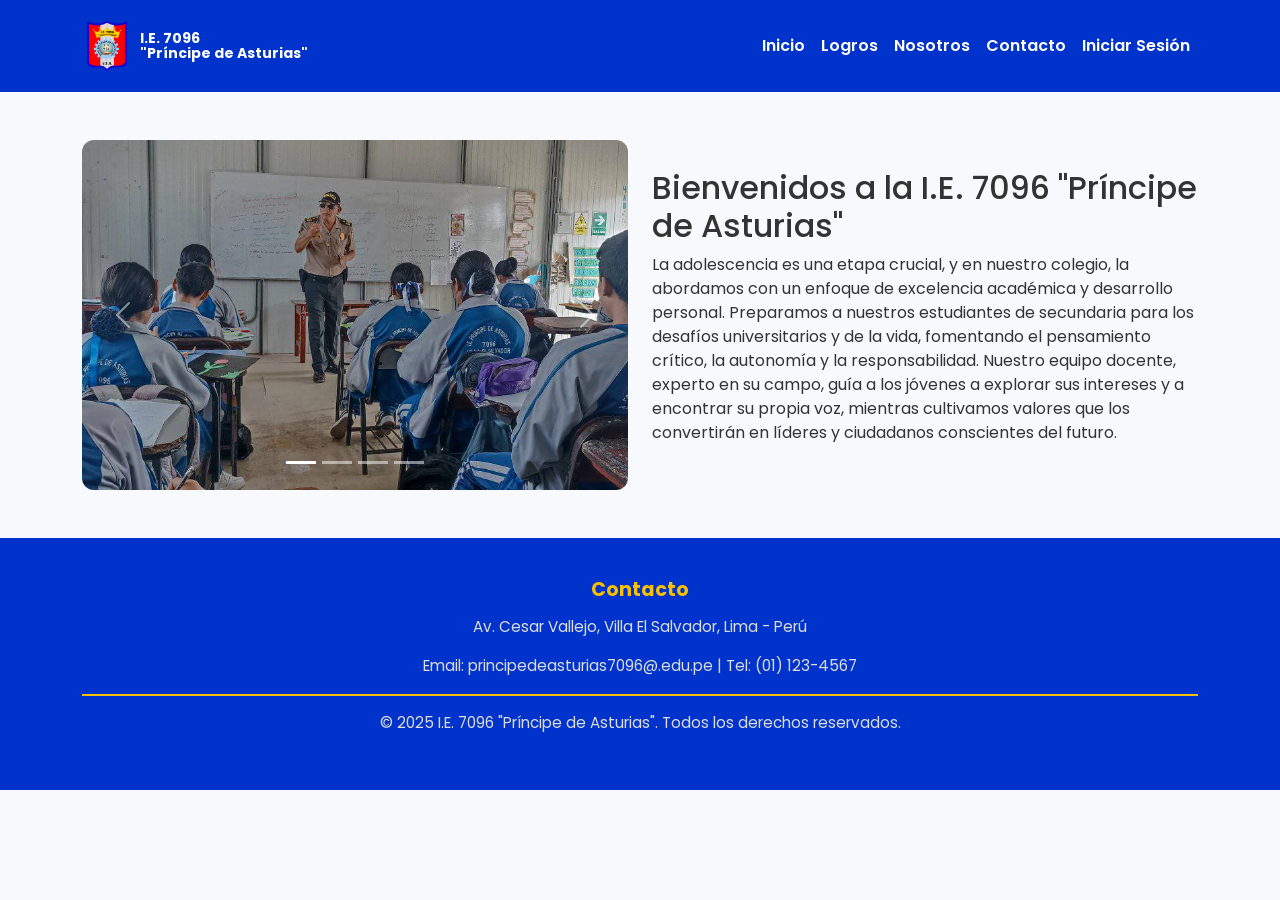
<file: niveles/secundaria.html>
<!DOCTYPE html>
<html lang="en">
<head>
    <meta charset="UTF-8">
    <meta name="viewport" content="width=device-width, initial-scale=1.0">
    <title>Secundaria</title>
    <link href="https://cdn.jsdelivr.net/npm/bootstrap@5.3.7/dist/css/bootstrap.min.css" rel="stylesheet" integrity="sha384-LN+7fdVzj6u52u30Kp6M/trliBMCMKTyK833zpbD+pXdCLuTusPj697FH4R/5mcr" crossorigin="anonymous">
    <link rel="stylesheet" href="../css/style.css">
    <link rel="stylesheet" href="../css/niveles.css">
    <link rel="icon" href="../recursos/logo.png" type="image/png">
</head>
<body>
    <nav class="navbar navbar-expand-lg navbar-custom">
        <div class="container">
            <!-- Logo -->
            <a class="navbar-brand d-flex align-items-center" href="#">
            <img src="../recursos/logo.png" alt="Logo I.E. 7096" width="50" height="50" class="me-2">
            <span class="fw-bold">I.E. 7096<br>"Príncipe de Asturias"</span>
            </a>

            <!-- Botón responsive -->
            <button class="navbar-toggler" type="button" data-bs-toggle="collapse" data-bs-target="#menu">
            <span class="navbar-toggler-icon"></span>
            </button>

            <!-- Enlaces -->
            <div class="collapse navbar-collapse" id="menu">
                <ul class="navbar-nav ms-auto mb-2 mb-lg-0">
                    <li class="nav-item"><a class="nav-link active" href="../index.html">Inicio</a></li>
                    <li class="nav-item"><a class="nav-link" href="../logros.html">Logros</a></li>
                    <li class="nav-item"><a class="nav-link" href="../acerca.html">Nosotros</a></li>
                    <li class="nav-item"><a class="nav-link" href="../contacto.html">Contacto</a></li>
                    <li class="nav-item"><a class="nav-link" href="../login.html">Iniciar Sesión</a></li>
                </ul>
            </div>
        </div>
    </nav>
    <section class="carousel-text-section container my-5">
        <div class="row align-items-center">
            
            <!-- Carrusel (lado izquierdo) -->
            <div class="col-md-6">
                <div id="carouselExample1" class="carousel slide" data-bs-ride="carousel" data-bs-interval="3000">
                    
                    <!-- Indicadores -->
                    <div class="carousel-indicators">
                        <button type="button" data-bs-target="#carouselExample1" data-bs-slide-to="0" class="active"></button>
                        <button type="button" data-bs-target="#carouselExample1" data-bs-slide-to="1"></button>
                        <button type="button" data-bs-target="#carouselExample1" data-bs-slide-to="2"></button>
                        <button type="button" data-bs-target="#carouselExample1" data-bs-slide-to="3"></button>
                    </div>

                    <!-- Slides -->
                    <div class="carousel-inner">
                        <div class="carousel-item active">
                            <img src="../recursos/0040.jpg" class="d-block w-100 carousel-img" alt="Imagen 1">
                        </div>
                        <div class="carousel-item">
                            <img src="../recursos/0041.jpg" class="d-block w-100 carousel-img" alt="Imagen 2">
                        </div>
                        <div class="carousel-item">
                            <img src="../recursos/0042.jpg" class="d-block w-100 carousel-img" alt="Imagen 3">
                        </div>
                        <div class="carousel-item">
                            <img src="../recursos/secundaria.jpg" class="d-block w-100 carousel-img" alt="Imagen 4">
                        </div>
                    </div>

                    <!-- Controles -->
                    <button class="carousel-control-prev" type="button" data-bs-target="#carouselExample1" data-bs-slide="prev">
                        <span class="carousel-control-prev-icon"></span>
                    </button>
                    <button class="carousel-control-next" type="button" data-bs-target="#carouselExample1" data-bs-slide="next">
                        <span class="carousel-control-next-icon"></span>
                    </button>
                </div>
            </div>

            <!-- Texto (lado derecho) -->
            <div class="col-md-6">
                <h2>Bienvenidos a la I.E. 7096 "Príncipe de Asturias"</h2>
                <p>La adolescencia es una etapa crucial, y en nuestro colegio, la abordamos con un enfoque de excelencia académica y desarrollo personal. Preparamos a nuestros estudiantes de secundaria para los desafíos universitarios y de la vida, fomentando el pensamiento crítico, la autonomía y la responsabilidad. Nuestro equipo docente, experto en su campo, guía a los jóvenes a explorar sus intereses y a encontrar su propia voz, mientras cultivamos valores que los convertirán en líderes y ciudadanos conscientes del futuro.                </p>
            </div>

        </div>
    </section>
    

    <footer class="footer-custom text-center">
        <div class="container">
            <h5>Contacto</h5>
            <p>Av. Cesar Vallejo, Villa El Salvador, Lima - Perú</p>
            <p>Email: principedeasturias7096@.edu.pe | Tel: (01) 123-4567</p>
            <div class="footer-divider"></div>
            <p>&copy; 2025 I.E. 7096 "Príncipe de Asturias". Todos los derechos reservados.</p>
        </div>
    </footer>
     <script src="https://cdn.jsdelivr.net/npm/bootstrap@5.3.3/dist/js/bootstrap.bundle.min.js"></script>
     <script src="../js/carusel.js"></script>
    
</body>
</html>
</file>
<file: css/style.css>
/* ==================== FUENTE GENERAL ==================== */
@import url('https://fonts.googleapis.com/css2?family=Poppins:wght@400;600&display=swap');

body {
    font-family: 'Poppins', sans-serif;
    margin: 0;
    padding: 0;
    background-color: #f8f9fc;
    color: #333;
}

/* ==================== NAVBAR ==================== */
.navbar-custom {
    background-color: #0033cc;
    padding: 1rem;
}
.navbar-custom .navbar-brand,
.navbar-custom .nav-link {
    color: #ffffff !important;
    font-weight: 600;
}
.navbar-custom .nav-link:hover {
    color: #f7c000 !important;
}

/* ==================== SECCIÓN DE BIENVENIDA ==================== */
.welcome-section-bg {
    background: url("../recursos/202020.jpg") no-repeat center center;
    background-size: cover; /* Para que la imagen cubra toda la sección */
    height: 100vh;
    width: 100%;
    position: relative;
    margin: 0;
    padding: 0; /* Espaciado arriba y abajo */
    display: flex;
    align-items: center;
    justify-content: center;
    color: white; /* Texto blanco para que contraste */
    text-align: center;
}


/* Capa semitransparente para oscurecer y mejorar la legibilidad */
.welcome-section-bg::before {
    content: "";
    position: absolute;
    top: 0;
    left: 0;
    width: 100%;
    height: 100%;
    background: rgba(0, 0, 0, 0.5); /* Negro con transparencia */
    z-index: 1;
}

/* Contenedor del texto por encima del overlay */
.welcome-container {
    position: relative;
    z-index: 2;
}   

/* ==================== BOTONES ==================== */
.btn-login {
    padding: 0.6rem 1.2rem;
    background-color: #e60000;
    color: #fff;
    border: none;
    border-radius: 8px;
    font-size: 1rem;
    font-weight: 600;
    transition: all 0.3s ease;
    box-shadow: 0 4px 10px rgba(0, 0, 0, 0.1);
}
.btn-login:hover {
    background-color: #c00000;
    transform: translateY(-2px);
}

/* ==================== NIVELES ==================== */
.niveles-title {
    font-size: 2.5rem;
    font-weight: 700;
    color: #0033cc;
    position: relative;
    text-align: center;
    margin-bottom: 2.5rem;
    display: inline-block;
}

.niveles-section .container {
    text-align: center;
}

.niveles-title::before,
.niveles-title::after {
    content: '';
    position: absolute;
    top: 50%;
    width: 80px;
    height: 4px;
    background-color: #f7c000;
    transform: translateY(-50%);
}

.niveles-title::before {
    right: 100%;
    margin-right: 20px;
}

.niveles-title::after {
    left: 100%;
    margin-left: 20px;
}
/* ==================== Tarjetas de niveles ==================== */
.niveles-section .card {
    background-color: #fffffff1; /* color de fondo de las tarjetas */
    border: 1px solid #0033ccc7;    /* borde suave */
    border-radius: 1.25rem;    /* bordes redondeados */
}
.niveles-section .btn:hover {
    background-color: #000000;  /* color al pasar el mouse */
    color: #000;                /* texto cambia a negro */
    transform: scale(1.05);     /* pequeño efecto zoom */
}


/* ==================== imagenes ==================== */
.nivel-img {
    height: 180px;
    object-fit: cover;
    width: 100%;
    border-radius: 1.35rem;
}
  


/* ==================== FOOTER ==================== */
.footer-custom {
    background-color: #0033cc;
    color: #fff;
    padding: 40px 0;
}
.footer-custom h5 {
    font-weight: bold;
    font-size: 1.2rem;
    margin-bottom: 15px;
    color: #f7c000;
}
.footer-custom p,
.footer-custom a {
    color: #dcdcdc;
    font-size: 0.95rem;
}
.footer-custom a:hover {
    color: #fff;
    text-decoration: underline;
}
.footer-divider {
    border-top: 2px solid #f7c000;
    margin: 1rem 0;
}

/* ==================== RESPONSIVO ==================== */
@media (max-width: 768px) {
    .niveles-cards {
        flex-direction: column;
        align-items: center;
    }
    .nivel-card {
        width: 90%;
    }
    .welcome-title {
        font-size: 2rem;
    }
}


.navbar-brand img {
  max-height: 50px;
  object-fit: contain;
}
.navbar-brand span {
  line-height: 1.1;
  font-size: 14px;
}


.niveles-title {
  font-size: 2.5rem;
  color: #055aa0;
  font-weight: bold;
}

.card-title {
  font-size: 1.5rem;
  color: #055aa0;
  font-weight: 600;
}

.card-text {
  font-size: 1rem;
  color: #333;
}

.card-footer .btn {
  width: 100%;
  font-weight: 500;
  border-radius: 25px;
  transition: all 0.3s ease-in-out;
}

.card-footer .btn:hover {
  background-color: #055aa0;
  color: #fff;
}


/* ====== BOTÓN FLOTANTE DE FACEBOOK ====== */
.facebook-float {
    position: fixed;
    bottom: 35px; /* distancia desde abajo */
    right: 25px;  /* distancia desde la derecha */
    z-index: 999;
    width: 75px;
    height: 75px;
    background-color: #0865fe;
    border-radius: 50%;
    display: flex;
    align-items: center;
    justify-content: center;
    box-shadow: 0 4px 10px rgba(0, 0, 0, 0.3);
    transition: transform 0.3s ease;
}
.facebook-float img {
    width: 40px;
    height: 40px;
}
.facebook-float:hover {
    transform: scale(1.1);
    background-color: #0e5ed3;
}
</file>
<file: css/acerca.css>
/* Fondo suave y padding */
    .about-section {
    background: 
        linear-gradient(to right, rgba(230,0,0,0.7), rgba(0,51,204,0.7)), /* Degradado con transparencia */
        url("../recursos/fachada.jpg") center/cover no-repeat; /* Imagen de fondo */
    padding: 4rem 1rem;
    color: #fff;
}

/* Contenedor blanco para el contenido */
.about-container {
    background-color: rgba(255, 255, 255, 0.95);
    max-width: 1100px;
    margin: auto;
    padding: 2rem;
    border-radius: 1rem;
    box-shadow: 0 8px 16px rgba(0,0,0,0.2);
}

/* Título */
.about-title {
    text-align: center;
    color: #0033cc;
    font-size: 2.5rem;
    font-weight: bold;
    margin-bottom: 2rem;
}

/* Diseño de la sección en 2 columnas */
.about-content {
    display: flex;
    flex-wrap: wrap;
    gap: 2rem;
    align-items: center;
}

/* Imagen */
.about-image {
    flex: 1 1 300px;
    max-width: 100%;
    border-radius: 1rem;
    box-shadow: 0 4px 10px rgba(0,0,0,0.3);
}

/* Texto */
.about-text {
    flex: 2 1 400px;
    font-size: 1.1rem;
    line-height: 1.8;
    color: #333;
}

/* --- Bienvenida Index --- */
.welcome-section-bg {
    background: linear-gradient(to right, rgba(230,0,0,0.75), rgba(0,51,204,0.75)),
                url("recursos/fachada.jpg") center/cover no-repeat;
    display: flex;
    align-items: center;
    justify-content: center;
    min-height: 100vh;
    text-align: center;
    padding: 4rem 1rem;
    color: #fff;
}

.welcome-container {
    background-color: rgba(255, 255, 255, 0.85); /* Bloque blanco semiopaco */
    padding: 2rem;
    border-radius: 1rem;
    box-shadow: 0 8px 16px rgba(0,0,0,0.2);
    max-width: 800px;
    margin: auto;
}

.welcome-title {
    font-size: 2.5rem;
    font-weight: bold;
    color: #0033cc;
    margin-bottom: 1rem;
}

.welcome-description {
    font-size: 1.2rem;
    color: #333;
    margin-bottom: 1.5rem;
}

/* Botón login */
.btn-login {
    background-color: #e60000;
    color: #fff;
    padding: 0.8rem 1.5rem;
    font-size: 1.1rem;
    border-radius: 8px;
    transition: background 0.3s;
}

.btn-login:hover {
    background-color: #0033cc;
}

/* Responsive */
@media (max-width: 768px) {
    .about-content {
        flex-direction: column;
        text-align: center;
    }

    .about-text {
        padding: 0 1rem;
    }

    .about-title {
        font-size: 28px;
    }

    .about-image {
        max-width: 100%;
    }

    .welcome-title {
        font-size: 2rem;
    }

    .welcome-description {
        font-size: 1rem;
    }
}

/* --- Responsive navbar --- */
@media (max-width: 768px) {
    .navbar-container {
        flex-direction: column;
        align-items: flex-start;
    }

    .navbar-brand-custom {
        margin-bottom: 10px;
    }

    .btn-login {
        width: 100%;
        text-align: center;
        font-size: 1rem;
        border-radius: 8px;
    }

    .about-text {
        text-align: justify;
        padding: 0 10px;
        font-size: 16px;
    }
}

/* --- Responsive navbar links --- */
.navbar-links {
    display: flex;
    gap: 1rem;
}

@media (max-width: 768px) {
    .navbar-links {
        flex-direction: column;
        align-items: flex-start;
        width: 100%;
        margin-top: 0.5rem;
        gap: 0.4rem; /* Espaciado reducido entre botones */
    }
}
</file>
<file: css/contacto.css>
/* Imagen ajustada y con sombra */
img {
  max-width: 100%;
  height: auto;
  border-radius: 8px;
  box-shadow: 0 4px 10px rgba(0, 0, 0, 0.842);
}

/* Formulario con separación */
form {
  background-color: #9695959a;
  padding: 20px;
  border-radius: 12px;
  box-shadow: 0 2px 8px rgba(0, 0, 0, 0.808);
}

/* Fondo que ocupa toda la pantalla */
.background-image {
  background-image: url('../recursos/0063.jpg'); /* Cambia por tu imagen */
  background-size: cover;
  background-position: center;
  position: fixed;
  top: 0;
  left: 0;
  width: 100%;
  height: 100%;
  z-index: -1;
  filter: brightness(0.6);
}

/* Contenedor del formulario centrado */
.form-overlay {
  display: flex;
  justify-content: center;
  align-items: center;
  height: 100vh;
  padding: 20px;
}

/* Formulario con fondo semi-transparente */
.form-container {
  background-color: rgba(255, 255, 255, 0.329);
  padding: 30px;
  border-radius: 15px;
  max-width: 500px;
  width: 100%;
  box-shadow: 0 8px 20px rgba(0, 0, 0, 0.3);
}
</file>
<file: css/logros.css>
/* --- Sección de Logros --- */
.achievements-section {
    background-color: #4a98ddc1;
    padding: 60px 20px;
    font-family: 'Segoe UI', sans-serif;
}
.achievements-container {
    max-width: 1200px;
    margin: 0 auto;
    text-align: center;
}
.achievements-title {
    font-size: 36px;
    font-weight: bold;
    color: #055aa0;
    margin-bottom: 50px;
}

/* Grid principal */
.achievements-grid {
    display: flex;
    flex-wrap: wrap;
    gap: 30px;
    justify-content: center;
}

/* Tarjetas de logros */
.achievement-card {
    background-color: rgba(255, 255, 255, 0.616);
    padding: 20px;
    border-radius: 16px;
    width: 370px;
    box-shadow: 0 4px 12px rgba(0, 0, 0, 0.15);
    transition: transform 0.3s ease;
    display: flex;
    flex-direction: column;
    align-items: center;
    text-align: center;
}
.achievement-card:hover {
    transform: translateY(-5px);
}
.achievement-card img {
    width: 250px;
    height: 160px;
    object-fit: cover;
    border-radius: 12px;
    margin-bottom: 15px;
}
.achievement-card h3 {
    font-size: 20px;
    color: #004080;
    margin-bottom: 10px;
}
.achievement-card p {
    font-size: 16px;
    color: #333;
}

/* --- Responsive --- */
@media (max-width: 768px) {
    /* Navbar responsiva */
    .navbar-container {
        flex-direction: column;
        align-items: flex-start;
        gap: 1rem;
    }
    .navbar-links {
        flex-direction: column;
        width: 100%;
    }
    .btn-login {
        width: 100%;
        text-align: center;
    }

    /* Logros responsivo */
    .achievements-title {
        font-size: 28px;
        margin-bottom: 30px;
    }
    .achievements-grid {
        flex-direction: column;
        align-items: center;
    }
    .achievement-card {
        width: 90%;
        max-width: 360px;
    }
    .achievement-card img {
        width: 100%;
        height: auto;
    }
}
</file>
<file: css/niveles.css>
/* --- Sección Imagen con Texto --- */
.seccion-imagen {
    background-color: #ffffff;
    margin-top: 60px;
    margin-bottom: 60px;
    padding: 40px 20px;
    border-radius: 12px;
    display: flex;
    align-items: center;
    justify-content: center;
    gap: 40px;
    flex-wrap: wrap; /* clave para hacerlo responsive */
}

/* Imagen destacada */
.imagen-destacada {
    max-width: 100%;
    height: auto;
    margin: 20px;
    border-radius: 10px;
    flex: 1 1 300px;
}

/* Texto lateral */
.texto-lateral {
    padding: 20px;
    flex: 1 1 300px;
}
.texto-lateral h2 {
    font-size: 2rem;
    margin-bottom: 15px;
    color: #055aa0;
}
.texto-lateral p {
    font-size: 1.1rem;
    color: #333;
}

/* --- Responsive --- */
@media (max-width: 768px) {
    /* Navbar responsiva */
    .navbar-container {
        flex-direction: column;
        align-items: flex-start;
        gap: 1rem;
    }
    .navbar-links {
        flex-direction: column;
        width: 100%;
    }
    .btn-login {
        width: 100%;
        text-align: center;
    }

    /* Sección imagen y texto responsiva */
    .seccion-imagen {
        flex-direction: column;
        text-align: center;
        padding: 30px 15px;
    }
    .texto-lateral {
        padding: 10px;
    }
    .texto-lateral h2 {
        font-size: 1.5rem;
    }
    .texto-lateral p {
        font-size: 1rem;
    }
}


/* --- Estilos para PC (Reglas Generales) --- */
.seccion-imagen {
    padding: 60px 0;
}

.row {
    align-items: center; /* Alinea los elementos verticalmente */
}

.imagen-destacada {
    max-width: 100%;
    height: auto;
    border-radius: 10px;
    box-shadow: 0 4px 8px rgba(0, 0, 0, 0.1);
}

.texto-lateral {
    padding-left: 30px;
}

/* --- Estilos para Celular (Media Query) --- */
@media (max-width: 768px) {
    .seccion-imagen {
        padding: 30px 0;
    }

    .col-md-6 {
        display: flex;
        flex-direction: column;
        align-items: center; /* Centra los elementos horizontalmente */
        margin-bottom: 20px;
    }

    .texto-lateral {
        padding-left: 0;
        text-align: center;
    }
}

/* Ajuste de imágenes del carrusel */
.carousel-img {
  height: 450px;        /* altura fija (puedes ajustar a 400, 500, etc.) */
  object-fit: cover;    /* recorta la imagen sin deformarla */
  border-radius: 12px;  /* esquinas redondeadas opcional */
}

/* Opcional: sombra y margen */
.carousel-section {
  border-radius: 15px;
  overflow: hidden;
  box-shadow: 0 4px 15px rgba(0,0,0,0.2);
}


.carousel-img {
  height: 350px;        /* altura fija */
  object-fit: cover;    /* recorta sin deformar */
  border-radius: 12px;  /* esquinas suaves */
}
</file>
